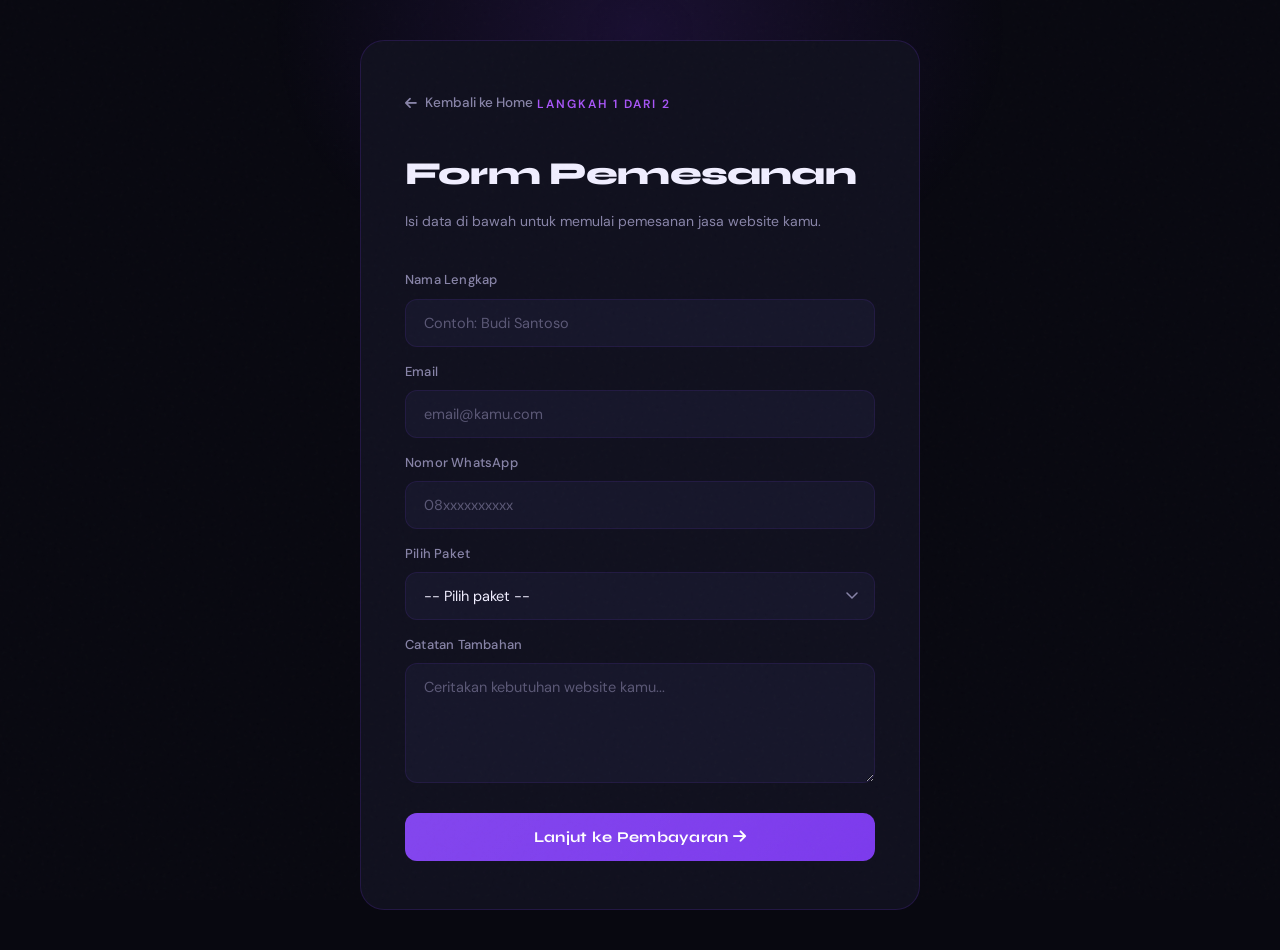
<file: order.html>
<!DOCTYPE html>
<html lang="id">
<head>
  <meta charset="UTF-8">
  <meta name="viewport" content="width=device-width, initial-scale=1.0">
  <title>Form Pemesanan - WebShop Team</title>
  <link rel="stylesheet" href="style.css">
  <link rel="stylesheet" href="https://cdnjs.cloudflare.com/ajax/libs/font-awesome/6.5.1/css/all.min.css">
  <link href="https://fonts.googleapis.com/css2?family=Syne:wght@400;600;700;800&family=DM+Sans:wght@300;400;500&display=swap" rel="stylesheet">
</head>
<body>

<div class="form-page-wrapper">
  <div class="form-container">

    <a href="index.html" class="form-back">
      <i class="fa-solid fa-arrow-left"></i> Kembali ke Home
    </a>

    <div class="section-label">Langkah 1 dari 2</div>
    <h1>Form Pemesanan</h1>
    <p class="form-subtitle">Isi data di bawah untuk memulai pemesanan jasa website kamu.</p>

    <form action="payment.html">
      <div class="field-group">
        <div>
          <label class="field-label">Nama Lengkap</label>
          <input type="text" placeholder="Contoh: Budi Santoso" required>
        </div>
        <div>
          <label class="field-label">Email</label>
          <input type="email" placeholder="email@kamu.com" required>
        </div>
        <div>
          <label class="field-label">Nomor WhatsApp</label>
          <input type="tel" placeholder="08xxxxxxxxxx" required>
        </div>
        <div>
          <label class="field-label">Pilih Paket</label>
          <select required>
            <option value="">-- Pilih paket --</option>
            <option>Landing Page — Rp300.000</option>
            <option>Portfolio Website — Rp500.000</option>
            <option>Company Profile — Rp700.000</option>
            <option>Sistem Informasi — Rp1.500.000</option>
          </select>
        </div>
        <div>
          <label class="field-label">Catatan Tambahan</label>
          <textarea rows="4" placeholder="Ceritakan kebutuhan website kamu..."></textarea>
        </div>
      </div>
      <button type="submit">Lanjut ke Pembayaran <i class="fa-solid fa-arrow-right"></i></button>
    </form>

  </div>
</div>

</body>
</html>
</file>
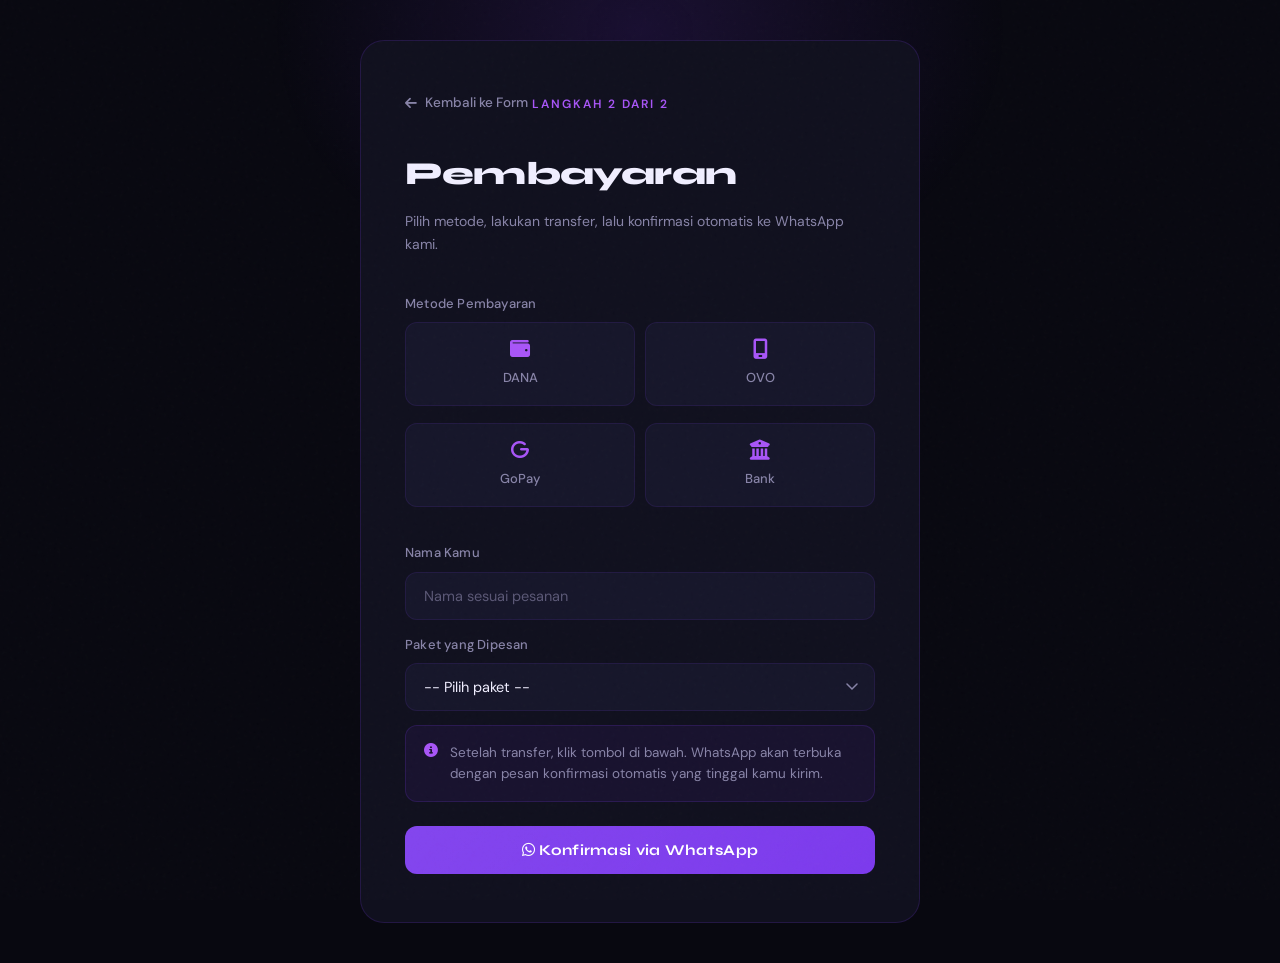
<file: payment.html>
<!DOCTYPE html>
<html lang="id">
<head>
  <meta charset="UTF-8">
  <meta name="viewport" content="width=device-width, initial-scale=1.0">
  <title>Pembayaran - WebShop Team</title>
  <link rel="stylesheet" href="style.css">
  <link rel="stylesheet" href="https://cdnjs.cloudflare.com/ajax/libs/font-awesome/6.5.1/css/all.min.css">
  <link href="https://fonts.googleapis.com/css2?family=Syne:wght@400;600;700;800&family=DM+Sans:wght@300;400;500&display=swap" rel="stylesheet">
  <style>
    .info-box {
      display: flex;
      align-items: flex-start;
      gap: 12px;
      background: rgba(124, 58, 237, 0.08);
      border: 1px solid var(--border);
      border-radius: 12px;
      padding: 16px 18px;
      margin-bottom: 16px;
      font-size: 13.5px;
      color: var(--muted);
      line-height: 1.6;
    }
    .info-box i { color: var(--accent2); margin-top: 2px; flex-shrink: 0; }

    .payment-methods {
      display: grid;
      grid-template-columns: 1fr 1fr;
      gap: 10px;
      margin-bottom: 14px;
    }
    .method-option { display: none; }
    .method-label {
      display: flex;
      flex-direction: column;
      align-items: center;
      gap: 8px;
      padding: 16px 12px;
      background: var(--surface2);
      border: 1.5px solid rgba(124,58,237,0.12);
      border-radius: 12px;
      cursor: pointer;
      transition: all 0.2s;
      font-size: 13px;
      font-weight: 500;
      color: var(--muted);
      text-align: center;
    }
    .method-label i { font-size: 20px; color: var(--accent2); }
    .method-option:checked + .method-label {
      border-color: var(--accent);
      background: rgba(124,58,237,0.12);
      color: var(--text);
      box-shadow: 0 0 0 3px rgba(124,58,237,0.15);
    }
  </style>
</head>
<body>

<div class="form-page-wrapper">
  <div class="form-container">

    <a href="order.html" class="form-back">
      <i class="fa-solid fa-arrow-left"></i> Kembali ke Form
    </a>

    <div class="section-label">Langkah 2 dari 2</div>
    <h1>Pembayaran</h1>
    <p class="form-subtitle">Pilih metode, lakukan transfer, lalu konfirmasi otomatis ke WhatsApp kami.</p>

    <form id="paymentForm">
      <div class="field-group">

        <div>
          <label class="field-label">Metode Pembayaran</label>
          <div class="payment-methods">
            <input type="radio" name="metode" id="dana" value="DANA — 0889-8626-5318" class="method-option" required>
            <label for="dana" class="method-label"><i class="fa-solid fa-wallet"></i> DANA</label>

            <input type="radio" name="metode" id="ovo" value="OVO — 0889-8626-5318" class="method-option">
            <label for="ovo" class="method-label"><i class="fa-solid fa-mobile-screen"></i> OVO</label>

            <input type="radio" name="metode" id="gopay" value="GoPay — 0889-8626-5318" class="method-option">
            <label for="gopay" class="method-label"><i class="fa-solid fa-g"></i> GoPay</label>

            <input type="radio" name="metode" id="bank" value="Transfer Bank BCA — 1234567890 a/n WebShop Team" class="method-option">
            <label for="bank" class="method-label"><i class="fa-solid fa-building-columns"></i> Bank</label>
          </div>
        </div>

        <div>
          <label class="field-label">Nama Kamu</label>
          <input type="text" id="nama" placeholder="Nama sesuai pesanan" required>
        </div>

        <div>
          <label class="field-label">Paket yang Dipesan</label>
          <select id="paket" required>
            <option value="">-- Pilih paket --</option>
            <option value="Landing Page - Rp300.000">Landing Page — Rp300.000</option>
            <option value="Portfolio Website - Rp500.000">Portfolio Website — Rp500.000</option>
            <option value="Company Profile - Rp700.000">Company Profile — Rp700.000</option>
            <option value="Sistem Informasi - Rp1.500.000">Sistem Informasi — Rp1.500.000</option>
          </select>
        </div>

      </div>

      <div class="info-box">
        <i class="fa-solid fa-circle-info"></i>
        <span>Setelah transfer, klik tombol di bawah. WhatsApp akan terbuka dengan pesan konfirmasi otomatis yang tinggal kamu kirim.</span>
      </div>

      <button type="submit">
        <i class="fa-brands fa-whatsapp"></i> Konfirmasi via WhatsApp
      </button>
    </form>

  </div>
</div>

<script>
  document.getElementById('paymentForm').addEventListener('submit', function(e) {
    e.preventDefault();
    const nama = document.getElementById('nama').value;
    const metode = document.querySelector('input[name="metode"]:checked');
    const paket = document.getElementById('paket').value;
    if (!nama || !metode || !paket) return;
    const pesan =
      `Halo WebShop Team! 👋\n\n` +
      `Saya ingin konfirmasi pembayaran:\n\n` +
      `👤 Nama: ${nama}\n` +
      `📦 Paket: ${paket}\n` +
      `💳 Metode: ${metode.value}\n\n` +
      `Mohon dicek ya, terima kasih!`;
    window.open(`https://wa.me/6288986265318?text=${encodeURIComponent(pesan)}`, '_blank');
    window.location.href = 'success.html';
  });
</script>

</body>
</html>
</file>
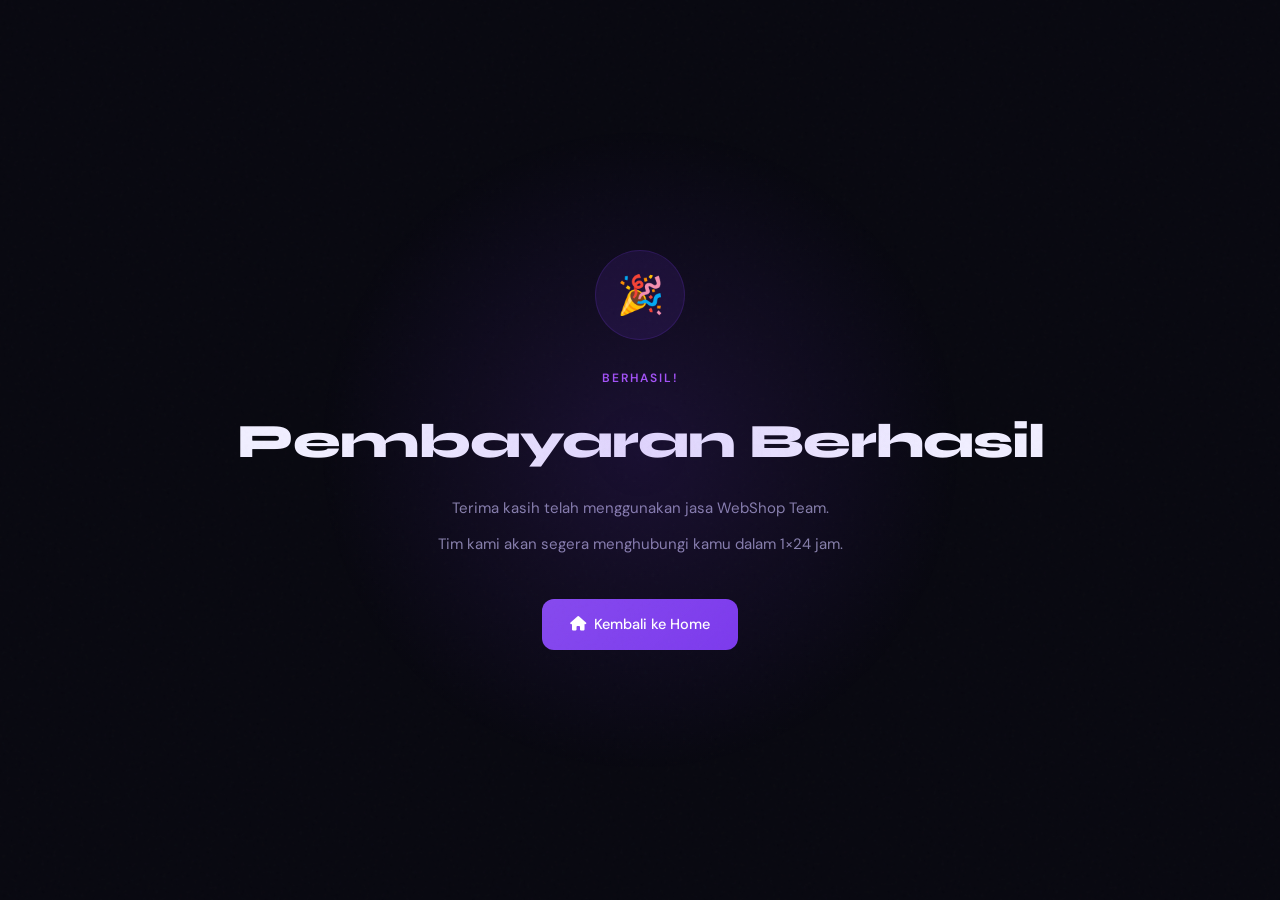
<file: success.html>
<!DOCTYPE html>
<html lang="id">
<head>
  <meta charset="UTF-8">
  <meta name="viewport" content="width=device-width, initial-scale=1.0">
  <title>Pembayaran Berhasil - WebShop Team</title>
  <link rel="stylesheet" href="style.css">
  <link rel="stylesheet" href="https://cdnjs.cloudflare.com/ajax/libs/font-awesome/6.5.1/css/all.min.css">
  <link href="https://fonts.googleapis.com/css2?family=Syne:wght@400;600;700;800&family=DM+Sans:wght@300;400;500&display=swap" rel="stylesheet">
</head>
<body>

<div class="success-page">
  <div class="success-icon">🎉</div>
  <div class="section-label">Berhasil!</div>
  <h1>Pembayaran Berhasil</h1>
  <p>Terima kasih telah menggunakan jasa WebShop Team.</p>
  <p>Tim kami akan segera menghubungi kamu dalam 1×24 jam.</p>
  <a href="index.html" class="btn-primary">
    <i class="fa-solid fa-house"></i> Kembali ke Home
  </a>
</div>

</body>
</html>
</file>
<file: style.css>
@import url('https://fonts.googleapis.com/css2?family=Syne:wght@400;600;700;800&family=DM+Sans:wght@300;400;500&display=swap');

:root {
  --bg: #080810;
  --surface: #10101e;
  --surface2: #16162a;
  --accent: #7c3aed;
  --accent2: #a855f7;
  --accent-glow: rgba(124, 58, 237, 0.35);
  --text: #f0eeff;
  --muted: #8884a8;
  --border: rgba(124, 58, 237, 0.18);
  --radius: 16px;
  --font-display: 'Syne', sans-serif;
  --font-body: 'DM Sans', sans-serif;
}

*, *::before, *::after {
  margin: 0;
  padding: 0;
  box-sizing: border-box;
}

html { scroll-behavior: smooth; }

body {
  background: var(--bg);
  color: var(--text);
  font-family: var(--font-body);
  font-weight: 400;
  line-height: 1.7;
  overflow-x: hidden;
}

/* ─── NOISE TEXTURE ─── */
body::before {
  content: '';
  position: fixed;
  inset: 0;
  background-image: url("data:image/svg+xml,%3Csvg viewBox='0 0 256 256' xmlns='http://www.w3.org/2000/svg'%3E%3Cfilter id='noise'%3E%3CfeTurbulence type='fractalNoise' baseFrequency='0.9' numOctaves='4' stitchTiles='stitch'/%3E%3C/filter%3E%3Crect width='100%25' height='100%25' filter='url(%23noise)' opacity='0.04'/%3E%3C/svg%3E");
  pointer-events: none;
  z-index: 9999;
  opacity: 0.5;
}

/* ─── NAVBAR LIQUID GLASS ─── */
header {
  position: fixed;
  top: 16px;
  left: 50%;
  transform: translateX(-50%);
  width: calc(100% - 48px);
  max-width: 1100px;
  padding: 12px 20px 12px 24px;
  display: flex;
  justify-content: space-between;
  align-items: center;
  z-index: 1000;
  border-radius: 20px;
  transition: all 0.4s cubic-bezier(0.4, 0, 0.2, 1);

  /* Liquid Glass */
  background: rgba(255, 255, 255, 0.04);
  backdrop-filter: blur(28px) saturate(180%) brightness(1.1);
  -webkit-backdrop-filter: blur(28px) saturate(180%) brightness(1.1);
  border: 1px solid rgba(255, 255, 255, 0.1);
  box-shadow:
    0 4px 24px rgba(0, 0, 0, 0.35),
    0 1px 0 rgba(255, 255, 255, 0.08) inset,
    0 -1px 0 rgba(0, 0, 0, 0.2) inset;
}

header::before {
  content: '';
  position: absolute;
  top: 0; left: 10%; right: 10%;
  height: 1px;
  background: linear-gradient(90deg, transparent, rgba(255,255,255,0.18), transparent);
  border-radius: 50%;
  pointer-events: none;
}

header::after {
  content: '';
  position: absolute;
  bottom: -1px; left: 20%; right: 20%;
  height: 1px;
  background: linear-gradient(90deg, transparent, rgba(124, 58, 237, 0.4), transparent);
  pointer-events: none;
}

header.active {
  background: rgba(10, 10, 20, 0.55);
  backdrop-filter: blur(32px) saturate(200%) brightness(1.05);
  -webkit-backdrop-filter: blur(32px) saturate(200%) brightness(1.05);
  box-shadow:
    0 8px 40px rgba(0, 0, 0, 0.5),
    0 1px 0 rgba(255, 255, 255, 0.07) inset;
}

.logo {
  font-family: var(--font-display);
  font-size: 20px;
  font-weight: 800;
  color: var(--text);
  letter-spacing: -0.5px;
  display: flex;
  align-items: center;
  gap: 10px;
}

.logo i {
  color: var(--accent2);
  font-size: 18px;
}

/* ─── NAV PILL LIQUID GLASS ─── */
nav {
  display: flex;
  align-items: center;
  gap: 2px;
  background: rgba(255, 255, 255, 0.04);
  backdrop-filter: blur(16px);
  -webkit-backdrop-filter: blur(16px);
  border: 1px solid rgba(255, 255, 255, 0.08);
  border-radius: 50px;
  padding: 4px 6px;
  box-shadow:
    0 2px 12px rgba(0,0,0,0.25),
    0 1px 0 rgba(255,255,255,0.06) inset;
  position: relative;
}

nav::before {
  content: '';
  position: absolute;
  top: 0; left: 15%; right: 15%;
  height: 1px;
  background: linear-gradient(90deg, transparent, rgba(255,255,255,0.12), transparent);
  pointer-events: none;
}

nav a {
  color: rgba(240, 238, 255, 0.55);
  text-decoration: none;
  font-size: 13.5px;
  font-weight: 500;
  padding: 7px 15px;
  border-radius: 50px;
  transition: all 0.25s cubic-bezier(0.4, 0, 0.2, 1);
  font-family: var(--font-body);
  white-space: nowrap;
}

nav a:hover {
  color: var(--text);
  background: rgba(255, 255, 255, 0.08);
  box-shadow: 0 1px 0 rgba(255,255,255,0.06) inset;
}

nav a.active-link {
  color: var(--text);
  background: rgba(124, 58, 237, 0.25);
  box-shadow:
    0 0 12px rgba(124, 58, 237, 0.2),
    0 1px 0 rgba(255,255,255,0.08) inset;
}

/* ─── HERO WITH IMAGE REVISED ─── */
.hero {
  min-height: 100vh;
  display: flex;
  justify-content: center;
  align-items: center;
  padding: 140px 5% 100px 5%; /* Diubah sedikit agar padding kanan-kiri pas di layout grid */
  position: relative;
  overflow: hidden;
}

.hero::before {
  content: '';
  position: absolute;
  top: -20%;
  left: 50%;
  transform: translateX(-50%);
  width: 900px;
  height: 700px;
  background: radial-gradient(ellipse at center, rgba(124, 58, 237, 0.22) 0%, transparent 65%);
  pointer-events: none;
}

/* Container utama untuk membagi teks dan gambar */
.hero-container {
  display: grid;
  grid-template-columns: 1.2fr 0.8fr; /* Teks sedikit lebih lebar dari gambar */
  gap: 40px;
  max-width: 1200px;
  width: 100%;
  margin: 0 auto;
  align-items: center;
  position: relative;
  z-index: 1;
}

/* Modifikasi isi konten teks agar rapi rata kiri */
.hero-content { 
  position: relative; 
  z-index: 1; 
  text-align: left;
}

.hero-badge {
  display: inline-flex;
  align-items: center;
  gap: 8px;
  background: rgba(124, 58, 237, 0.12);
  border: 1px solid var(--border);
  color: var(--accent2);
  font-size: 13px;
  font-weight: 500;
  padding: 7px 18px;
  border-radius: 50px;
  margin-bottom: 32px;
  letter-spacing: 0.5px;
}

.hero-badge span { width: 7px; height: 7px; background: var(--accent2); border-radius: 50%; animation: pulse 2s infinite; }

@keyframes pulse {
  0%, 100% { opacity: 1; transform: scale(1); }
  50% { opacity: 0.5; transform: scale(0.85); }
}

.hero-content h1 {
  font-family: var(--font-display);
  font-size: clamp(2.5rem, 5.5vw, 4.5rem); /* Sedikit disesuaikan biar gak kebesaran saat ada gambar */
  font-weight: 800;
  line-height: 1.05;
  letter-spacing: -2px;
  background: linear-gradient(135deg, #fff 0%, var(--accent2) 60%, #c084fc 100%);
  -webkit-background-clip: text;
  -webkit-text-fill-color: transparent;
  background-clip: text;
  margin-bottom: 12px;
}

.hero-content h2 {
  font-family: var(--font-display);
  font-size: clamp(1.1rem, 2.5vw, 1.5rem);
  font-weight: 600;
  color: var(--muted);
  margin-bottom: 20px;
  letter-spacing: -0.3px;
}

.hero-content p {
  font-size: 1.1rem;
  color: var(--muted);
  max-width: 560px;
  margin: 0 0 36px 0; /* Ubah margin-auto agar tidak memaksa teks ke tengah */
  line-height: 1.8;
}

/* Modifikasi tombol agar mulai dari kiri di desktop */
.hero-btn { display: flex; gap: 14px; justify-content: flex-start; flex-wrap: wrap; }

/* Styling bagian gambar baru */
.hero-image {
  display: flex;
  justify-content: center;
  align-items: center;
}

.hero-image img {
  width: 100%;
  max-width: 450px;
  height: auto;
  border-radius: 24px;
  box-shadow: 0 20px 40px rgba(0, 0, 0, 0.4);
  border: 1px solid var(--border);
  object-fit: cover;
  animation: floatAnim 4s ease-in-out infinite; /* Efek melayang modern */
  transition: opacity 0.4s ease-in-out;
}

@keyframes floatAnim {
  0%, 100% { transform: translateY(0); }
  50% { transform: translateY(-12px); }
}

/* RESPONSIVE: Otomatis balik ke tengah & gambar ke bawah kalau dibuka di HP */
@media (max-width: 992px) {
  .hero-container {
    grid-template-columns: 1fr;
    text-align: center;
    gap: 50px;
  }

  .hero-content {
    text-align: center;
  }

  .hero-content p {
    margin: 0 auto 36px;
  }

  .hero-btn {
    justify-content: center;
  }

  .hero-image img {
    max-width: 75%;
  }
}

/* ─── BUTTONS ─── */
.btn-primary {
  display: inline-flex;
  align-items: center;
  justify-content: center;
  gap: 8px;
  background: var(--accent);
  color: #fff;
  text-decoration: none;
  padding: 13px 28px;
  border-radius: 12px;
  font-family: var(--font-body);
  font-size: 14.5px;
  font-weight: 500;
  border: none;
  cursor: pointer;
  transition: all 0.25s;
  position: relative;
  overflow: hidden;
}

.btn-primary::after {
  content: '';
  position: absolute;
  inset: 0;
  background: linear-gradient(135deg, rgba(255,255,255,0.08), transparent);
  pointer-events: none;
}

.btn-primary:hover {
  background: var(--accent2);
  transform: translateY(-3px);
  box-shadow: 0 12px 35px var(--accent-glow);
}

.btn-secondary {
  display: inline-flex;
  align-items: center;
  justify-content: center;
  gap: 8px;
  border: 1.5px solid var(--border);
  color: var(--text);
  text-decoration: none;
  padding: 13px 28px;
  border-radius: 12px;
  font-family: var(--font-body);
  font-size: 14.5px;
  font-weight: 500;
  background: transparent;
  transition: all 0.25s;
}

.btn-secondary:hover {
  border-color: var(--accent);
  background: rgba(124, 58, 237, 0.08);
  transform: translateY(-3px);
}

/* ─── STATS ─── */
.stats {
  display: flex;
  justify-content: center;
  gap: 20px;
  flex-wrap: wrap;
  padding: 0 7% 80px;
}

.stat-card {
  background: var(--surface);
  border: 1px solid var(--border);
  padding: 32px 42px;
  border-radius: var(--radius);
  text-align: center;
  transition: all 0.3s;
  min-width: 190px;
}

.stat-card:hover {
  transform: translateY(-8px);
  border-color: var(--accent);
  box-shadow: 0 20px 50px var(--accent-glow);
}

.stat-card h2 {
  font-family: var(--font-display);
  font-size: 2.8rem;
  font-weight: 800;
  background: linear-gradient(135deg, var(--accent2), #c084fc);
  -webkit-background-clip: text;
  -webkit-text-fill-color: transparent;
  background-clip: text;
}

.stat-card p {
  color: var(--muted);
  font-size: 13.5px;
  margin-top: 4px;
  font-weight: 500;
}

/* ─── SECTION ─── */
section { padding: 100px 7%; }

.section-title {
  text-align: center;
  margin-bottom: 56px;
}

.section-label {
  display: inline-block;
  font-size: 12px;
  font-weight: 600;
  letter-spacing: 2px;
  text-transform: uppercase;
  color: var(--accent2);
  margin-bottom: 12px;
}

.section-title h2 {
  font-family: var(--font-display);
  font-size: clamp(2rem, 4vw, 2.8rem);
  font-weight: 800;
  letter-spacing: -1px;
  color: var(--text);
}

/* ─── ABOUT ─── */
#about { text-align: center; }

#about p {
  max-width: 720px;
  margin: 0 auto;
  color: var(--muted);
  font-size: 1.05rem;
  line-height: 1.9;
}

/* ─── PRICING ─── */
.pricing-container {
  display: grid;
  grid-template-columns: repeat(auto-fit, minmax(270px, 1fr));
  gap: 24px;
  max-width: 1000px;
  margin: 0 auto;
}

.price-card {
  background: var(--surface);
  border: 1px solid var(--border);
  padding: 40px 36px;
  border-radius: var(--radius);
  text-align: center;
  transition: all 0.3s;
  position: relative;
  overflow: hidden;
}

.price-card::before {
  content: '';
  position: absolute;
  top: 0; left: 0; right: 0;
  height: 2px;
  background: linear-gradient(90deg, transparent, var(--accent), transparent);
  opacity: 0;
  transition: opacity 0.3s;
}

.price-card:hover {
  transform: translateY(-8px);
  border-color: var(--accent);
  box-shadow: 0 24px 60px var(--accent-glow);
}

.price-card:hover::before { opacity: 1; }

.price-card h3 {
  font-family: var(--font-display);
  font-size: 13px;
  font-weight: 700;
  letter-spacing: 2px;
  text-transform: uppercase;
  color: var(--muted);
  margin-bottom: 20px;
}

.price-card h1 {
  font-family: var(--font-display);
  font-size: 2rem;
  font-weight: 800;
  color: var(--text);
  margin-bottom: 10px;
  letter-spacing: -0.5px;
  word-break: break-word;
}

.price-card p {
  color: var(--muted);
  font-size: 14px;
  margin-bottom: 28px;
}

/* ─── SERVICES ─── */
.service-container {
  display: grid;
  grid-template-columns: repeat(auto-fit, minmax(250px, 1fr));
  gap: 20px;
}

.service-card {
  background: var(--surface);
  border: 1px solid var(--border);
  padding: 36px 30px;
  border-radius: var(--radius);
  text-align: center;
  transition: all 0.3s;
}

.service-card:hover {
  transform: translateY(-8px);
  border-color: var(--accent);
  box-shadow: 0 20px 50px var(--accent-glow);
}

.service-icon {
  width: 54px;
  height: 54px;
  background: rgba(124, 58, 237, 0.12);
  border: 1px solid var(--border);
  border-radius: 14px;
  display: flex;
  align-items: center;
  justify-content: center;
  margin: 0 auto 20px;
  font-size: 22px;
  color: var(--accent2);
  transition: all 0.3s;
}

.service-card:hover .service-icon {
  background: rgba(124, 58, 237, 0.2);
  border-color: var(--accent);
}

.service-card h3 {
  font-family: var(--font-display);
  font-size: 17px;
  font-weight: 700;
  margin-bottom: 8px;
}

.service-card .price {
  color: var(--accent2);
  font-weight: 700;
  font-size: 16px;
  margin-bottom: 12px;
}

.service-card .description {
  color: var(--muted);
  font-weight: 400;
  font-size: 14px;
  line-height: 1.7;
  margin-bottom: 22px;
}
/* ─── PROJECTS ─── */
.project-container {
  display: grid;
  grid-template-columns: repeat(auto-fit, minmax(260px, 1fr));
  gap: 20px;
}

.project-card {
  background: var(--surface);
  border: 1px solid var(--border);
  padding: 30px;
  border-radius: var(--radius);
  transition: all 0.3s;
  position: relative;
  overflow: hidden;
}

.project-card::after {
  content: '→';
  position: absolute;
  bottom: 24px;
  right: 24px;
  font-size: 20px;
  color: var(--accent2);
  opacity: 0;
  transform: translateX(-8px);
  transition: all 0.3s;
}

.project-card:hover {
  transform: translateY(-8px);
  border-color: var(--accent);
  box-shadow: 0 20px 50px var(--accent-glow);
}

.project-card:hover::after {
  opacity: 1;
  transform: translateX(0);
}

.project-number {
  font-family: var(--font-display);
  font-size: 11px;
  font-weight: 700;
  letter-spacing: 2px;
  color: var(--accent2);
  text-transform: uppercase;
  margin-bottom: 12px;
}

.project-card h3 {
  font-family: var(--font-display);
  font-size: 18px;
  font-weight: 700;
  margin-bottom: 10px;
  letter-spacing: -0.3px;
}

.project-card p { color: var(--muted); font-size: 14px; }

/* ─── CONTACT ─── */
#contact { text-align: center; }

#contact p {
  color: var(--muted);
  max-width: 500px;
  margin: 0 auto 32px;
}

/* ─── FORM PAGES ─── */
.form-page-wrapper {
  min-height: 100vh;
  display: flex;
  align-items: center;
  justify-content: center;
  padding: 40px 20px;
  position: relative;
}

.form-page-wrapper::before {
  content: '';
  position: fixed;
  top: -30%;
  left: 50%;
  transform: translateX(-50%);
  width: 800px;
  height: 600px;
  background: radial-gradient(ellipse, rgba(124, 58, 237, 0.15) 0%, transparent 65%);
  pointer-events: none;
}

.form-container {
  width: 100%;
  max-width: 560px;
  background: var(--surface);
  border: 1px solid var(--border);
  padding: 48px 44px;
  border-radius: 24px;
  position: relative;
  z-index: 1;
}

.form-back {
  display: inline-flex;
  align-items: center;
  gap: 8px;
  color: var(--muted);
  text-decoration: none;
  font-size: 13.5px;
  font-weight: 500;
  margin-bottom: 32px;
  transition: color 0.2s;
}

.form-back:hover { color: var(--text); }

.form-container h1 {
  font-family: var(--font-display);
  font-size: 2rem;
  font-weight: 800;
  letter-spacing: -0.8px;
  margin-bottom: 8px;
}

.form-subtitle {
  color: var(--muted);
  font-size: 14px;
  margin-bottom: 36px;
}

.field-group {
  display: flex;
  flex-direction: column;
  gap: 14px;
  margin-bottom: 14px;
}

.field-label {
  display: block;
  font-size: 13px;
  font-weight: 500;
  color: var(--muted);
  margin-bottom: 7px;
  letter-spacing: 0.2px;
}

input,
textarea,
select {
  width: 100%;
  padding: 14px 18px;
  background: var(--surface2);
  border: 1.5px solid rgba(124, 58, 237, 0.12);
  border-radius: 12px;
  color: var(--text);
  font-family: var(--font-body);
  font-size: 14.5px;
  outline: none;
  transition: border-color 0.25s, box-shadow 0.25s;
  -webkit-appearance: none;
}

select {
  background-image: url("data:image/svg+xml,%3Csvg xmlns='http://www.w3.org/2000/svg' width='12' height='8' viewBox='0 0 12 8'%3E%3Cpath d='M1 1l5 5 5-5' stroke='%238884a8' stroke-width='1.5' fill='none' stroke-linecap='round'/%3E%3C/svg%3E");
  background-repeat: no-repeat;
  background-position: right 16px center;
  padding-right: 42px;
}

input:focus,
textarea:focus,
select:focus {
  border-color: var(--accent);
  box-shadow: 0 0 0 3px rgba(124, 58, 237, 0.15);
}

input::placeholder,
textarea::placeholder { color: rgba(136, 132, 168, 0.6); }

textarea { resize: vertical; min-height: 120px; }

input[type="file"] {
  padding: 12px 18px;
  cursor: pointer;
}

input[type="file"]::file-selector-button {
  background: rgba(124, 58, 237, 0.15);
  border: none;
  color: var(--accent2);
  padding: 6px 14px;
  border-radius: 8px;
  font-family: var(--font-body);
  font-size: 13px;
  font-weight: 500;
  cursor: pointer;
  margin-right: 14px;
  transition: background 0.2s;
}

input[type="file"]::file-selector-button:hover {
  background: rgba(124, 58, 237, 0.28);
}

label {
  display: block;
  font-size: 13px;
  font-weight: 500;
  color: var(--muted);
  margin-bottom: 7px;
}

button[type="submit"] {
  width: 100%;
  padding: 15px;
  border: none;
  border-radius: 12px;
  background: var(--accent);
  color: white;
  font-family: var(--font-display);
  font-size: 15px;
  font-weight: 700;
  cursor: pointer;
  transition: all 0.25s;
  margin-top: 8px;
  letter-spacing: 0.3px;
  position: relative;
  overflow: hidden;
}

button[type="submit"]::after {
  content: '';
  position: absolute;
  inset: 0;
  background: linear-gradient(135deg, rgba(255,255,255,0.06), transparent);
}

button[type="submit"]:hover {
  background: var(--accent2);
  transform: translateY(-2px);
  box-shadow: 0 12px 35px var(--accent-glow);
}

/* ─── SUCCESS PAGE ─── */
.success-page {
  min-height: 100vh;
  display: flex;
  flex-direction: column;
  justify-content: center;
  align-items: center;
  text-align: center;
  padding: 40px 24px;
  position: relative;
}

.success-page::before {
  content: '';
  position: fixed;
  top: 50%;
  left: 50%;
  transform: translate(-50%, -50%);
  width: 700px;
  height: 700px;
  background: radial-gradient(ellipse, rgba(124, 58, 237, 0.15) 0%, transparent 65%);
  pointer-events: none;
}

.success-icon {
  width: 90px;
  height: 90px;
  background: rgba(124, 58, 237, 0.12);
  border: 1px solid var(--border);
  border-radius: 50%;
  display: flex;
  align-items: center;
  justify-content: center;
  font-size: 38px;
  margin: 0 auto 28px;
  animation: successPop 0.5s cubic-bezier(0.175, 0.885, 0.32, 1.275) both;
}

@keyframes successPop {
  from { transform: scale(0); opacity: 0; }
  to { transform: scale(1); opacity: 1; }
}

.success-page h1 {
  font-family: var(--font-display);
  font-size: clamp(2rem, 5vw, 3rem);
  font-weight: 800;
  letter-spacing: -1px;
  margin-bottom: 14px;
}

.success-page p {
  color: var(--muted);
  max-width: 420px;
  margin: 0 auto 10px;
  font-size: 15px;
}

.success-page .btn-primary { margin-top: 32px; }

/* ─── FOOTER (REVISI MODERN) ─── */
footer {
  background: var(--surface);
  border-top: 1px solid var(--border);
  padding: 60px 5% 20px 5%;
  font-family: 'DM Sans', sans-serif;
}

.footer-container {
  display: grid;
  grid-template-columns: repeat(auto-fit, minmax(220px, 1fr));
  gap: 40px;
  max-width: 1200px;
  margin: 0 auto;
  text-align: left; /* Biar layout kolom rapi rata kiri di desktop */
}

.footer-column h3 {
  font-family: var(--font-display);
  font-size: 22px;
  font-weight: 800;
  color: var(--text);
  margin-bottom: 15px;
  display: flex;
  align-items: center;
  gap: 10px;
}

.footer-column h4 {
  font-family: var(--font-display);
  font-size: 16px;
  font-weight: 700;
  color: var(--text);
  margin-bottom: 20px;
  position: relative;
}

/* Garis dekorasi kecil di bawah judul menu footer */
.footer-column h4::after {
  content: '';
  position: absolute;
  left: 0;
  bottom: -6px;
  width: 30px;
  height: 2px;
  background-color: var(--text); /* Mengikuti warna teks utama lu */
  opacity: 0.5;
}

.footer-column p {
  color: var(--muted);
  font-size: 13px;
  line-height: 1.6;
}

.footer-column ul {
  list-style: none;
  padding: 0;
  margin: 0;
}

.footer-column ul li {
  margin-bottom: 12px;
  display: flex;
  align-items: center;
  gap: 10px;
  font-size: 13px;
  color: var(--muted);
}

.footer-column ul li a {
  color: var(--muted);
  text-decoration: none;
  transition: color 0.3s ease, padding-left 0.3s ease;
}

/* Efek hover link footer */
.footer-column ul li a:hover {
  color: var(--text);
  padding-left: 5px;
}

.footer-column.contact-info ul li i {
  color: var(--text);
  width: 15px;
  opacity: 0.8;
}

/* Bagian Media Sosial */
.footer-socials {
  display: flex;
  gap: 12px;
  margin-top: 20px;
}

.footer-socials a {
  display: flex;
  align-items: center;
  justify-content: center;
  width: 36px;
  height: 36px;
  background-color: var(--border);
  color: var(--text);
  border-radius: 50%;
  text-decoration: none;
  font-size: 14px;
  transition: background-color 0.3s, transform 0.3s, color 0.3s;
}

.footer-socials a:hover {
  background-color: var(--text);
  color: var(--surface);
  transform: translateY(-3px);
}

/* Hak Cipta Bagian Bawah */
.footer-bottom {
  text-align: center;
  margin-top: 50px;
  padding-top: 20px;
  border-top: 1px solid var(--border);
  font-size: 12px;
  color: var(--muted);
}

/* Responsive: Biar pas di HP teksnya rata tengah */
@media (max-width: 768px) {
  .footer-container {
    text-align: center;
  }
  .footer-column h3, 
  .footer-column h4 {
    justify-content: center;
  }
  .footer-column h4::after {
    left: 50%;
    transform: translateX(-50%);
  }
  .footer-column ul li {
    justify-content: center;
  }
  .footer-socials {
    justify-content: center;
  }
}

/* ─── WHATSAPP FLOAT ─── */
.whatsapp {
  position: fixed;
  bottom: 28px;
  right: 28px;
  width: 56px;
  height: 56px;
  border-radius: 50%;
  background: #22c55e;
  color: white;
  display: flex;
  justify-content: center;
  align-items: center;
  text-decoration: none;
  font-size: 24px;
  box-shadow: 0 8px 25px rgba(34, 197, 94, 0.4);
  transition: transform 0.25s, box-shadow 0.25s;
  z-index: 999;
}

.whatsapp:hover {
  transform: scale(1.1);
  box-shadow: 0 12px 35px rgba(34, 197, 94, 0.55);
}

/* ─── DIVIDER ─── */
.divider {
  width: 60px;
  height: 3px;
  background: linear-gradient(90deg, var(--accent), var(--accent2));
  border-radius: 2px;
  margin: 16px auto 0;
}

/* ─── RESPONSIVE ─── */
@media (max-width: 768px) {
  nav { display: none; }

  .hero-content h1 { letter-spacing: -1.5px; }

  section { padding: 80px 5%; }

  .stats { padding: 0 5% 60px; }

  .form-container { padding: 36px 28px; }
}

/* ─── TESTIMONI ─── */
.testimonial-container {
  display: grid;
  grid-template-columns: repeat(auto-fit, minmax(280px, 1fr));
  gap: 20px;
}

.testimonial-card {
  background: var(--surface);
  border: 1px solid var(--border);
  border-radius: var(--radius);
  padding: 32px 28px;
  transition: all 0.3s;
  display: flex;
  flex-direction: column;
  gap: 16px;
  position: relative;
  overflow: hidden;
}

.testimonial-card::before {
  content: '"';
  position: absolute;
  top: -10px;
  right: 20px;
  font-size: 100px;
  font-family: var(--font-display);
  color: rgba(124, 58, 237, 0.08);
  line-height: 1;
  pointer-events: none;
}

.testimonial-card:hover {
  transform: translateY(-6px);
  border-color: var(--accent);
  box-shadow: 0 20px 50px var(--accent-glow);
}

.testimonial-stars { display: flex; gap: 4px; }
.testimonial-stars i { color: #f59e0b; font-size: 14px; }

.testimonial-text {
  color: var(--muted);
  font-size: 14.5px;
  line-height: 1.8;
  flex: 1;
  font-style: italic;
}

.testimonial-author {
  display: flex;
  align-items: center;
  gap: 12px;
  padding-top: 16px;
  border-top: 1px solid var(--border);
}

.testimonial-avatar {
  width: 44px;
  height: 44px;
  border-radius: 50%;
  background: linear-gradient(135deg, var(--accent), var(--accent2));
  display: flex;
  align-items: center;
  justify-content: center;
  font-family: var(--font-display);
  font-size: 13px;
  font-weight: 700;
  color: white;
  flex-shrink: 0;
}

.testimonial-name {
  font-weight: 600;
  font-size: 14px;
  color: var(--text);
}

.testimonial-role {
  font-size: 12px;
  color: var(--muted);
  margin-top: 2px;
}

/* ─── KALKULATOR ─── */
.calculator-wrapper {
  display: grid;
  grid-template-columns: 1fr 360px;
  gap: 32px;
  align-items: start;
  max-width: 1000px;
  margin: 0 auto;
}

@media (max-width: 860px) {
  .calculator-wrapper {
    grid-template-columns: 1fr;
  }
}

.calc-desc {
  color: var(--muted);
  font-size: 14.5px;
  margin-bottom: 28px;
}

.calc-group { margin-bottom: 24px; }

.calc-group-title {
  font-family: var(--font-display);
  font-size: 12px;
  font-weight: 700;
  letter-spacing: 1.5px;
  text-transform: uppercase;
  color: var(--accent2);
  margin-bottom: 12px;
}

.calc-option { display: block; margin-bottom: 8px; cursor: pointer; }
.calc-option input { display: none; }

.calc-option-box {
  display: flex;
  justify-content: space-between;
  align-items: center;
  padding: 13px 18px;
  background: var(--surface);
  border: 1.5px solid var(--border);
  border-radius: 12px;
  transition: all 0.2s;
  gap: 12px;
}

.calc-option:hover .calc-option-box {
  border-color: rgba(124, 58, 237, 0.4);
  background: rgba(124, 58, 237, 0.05);
}

.calc-option input:checked + .calc-option-box,
.calc-option input:checked + .calc-option-box {
  border-color: var(--accent);
  background: rgba(124, 58, 237, 0.12);
  box-shadow: 0 0 0 3px rgba(124, 58, 237, 0.12);
}

.calc-option-name {
  font-size: 14px;
  font-weight: 500;
  color: var(--text);
  display: flex;
  align-items: center;
  gap: 8px;
}

.calc-option-name i { color: var(--accent2); font-size: 13px; }

.calc-option-price {
  font-size: 13px;
  font-weight: 600;
  color: var(--accent2);
  white-space: nowrap;
}

/* Result Card */
.calc-result-card {
  background: var(--surface);
  border: 1px solid var(--border);
  border-radius: 20px;
  padding: 32px 28px;
  position: sticky;
  top: 100px;
  display: flex;
  flex-direction: column;
  gap: 12px;
}

.calc-result-label {
  font-size: 12px;
  font-weight: 700;
  letter-spacing: 1.5px;
  text-transform: uppercase;
  color: var(--muted);
}

.calc-result-price {
  font-family: var(--font-display);
  font-size: clamp(1.4rem, 3vw, 1.9rem);
  font-weight: 800;
  letter-spacing: -0.5px;
  word-break: break-word;
  background: linear-gradient(135deg, var(--text), var(--accent2));
  -webkit-background-clip: text;
  -webkit-text-fill-color: transparent;
  background-clip: text;
  transition: all 0.3s;
}

.calc-result-price.pop {
  transform: scale(1.05);
}

.calc-result-note {
  font-size: 11.5px;
  color: var(--muted);
  line-height: 1.5;
}

.calc-breakdown {
  border-top: 1px solid var(--border);
  padding-top: 14px;
  display: flex;
  flex-direction: column;
  gap: 8px;
}

.calc-breakdown-item {
  display: flex;
  justify-content: space-between;
  font-size: 13px;
  color: var(--muted);
}

.calc-breakdown-item span:last-child {
  color: var(--text);
  font-weight: 500;
}
</file>
